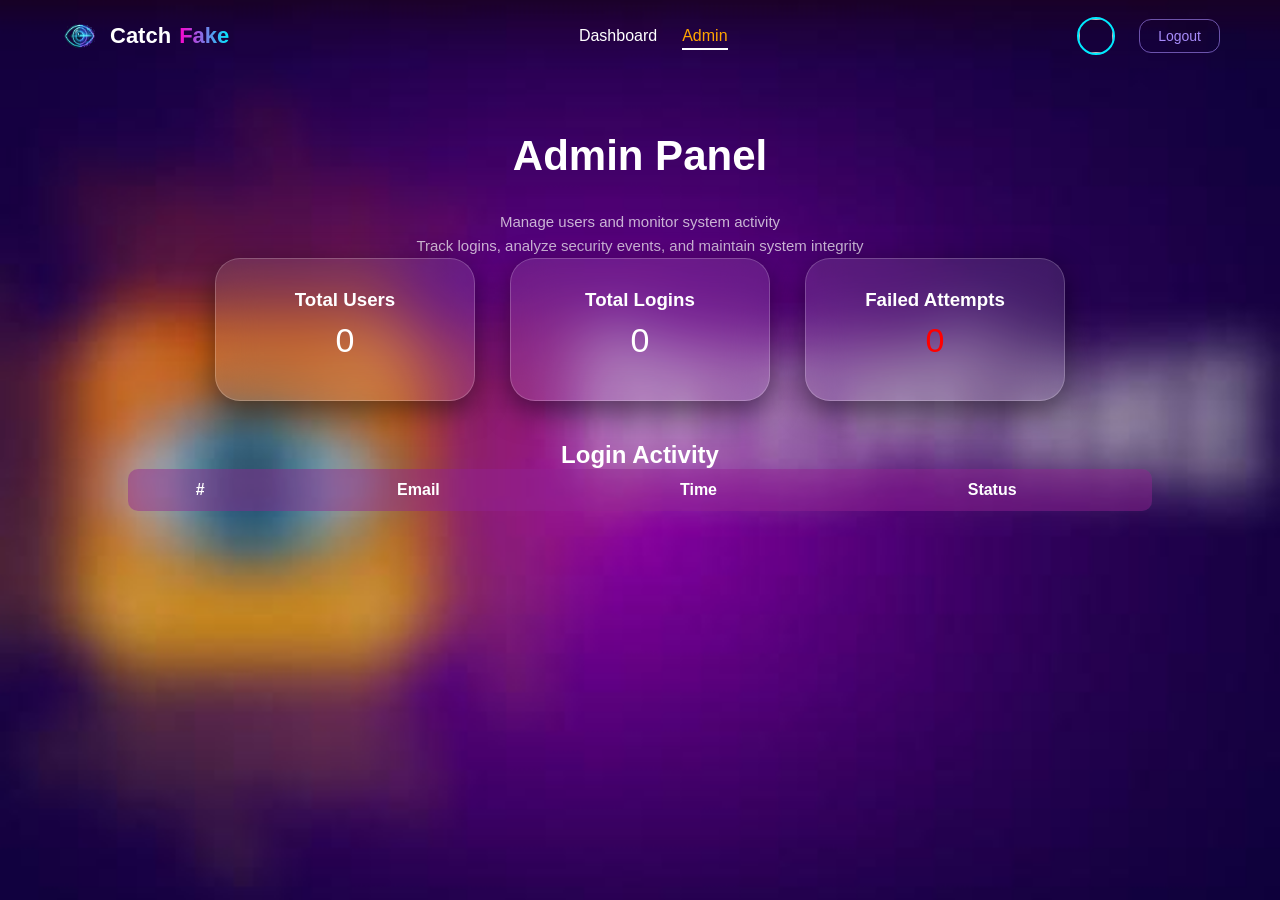
<file: pages/admin.html>
<!DOCTYPE html>
<html lang="en">
<head>
  <meta charset="UTF-8">
  <title>Admin Panel</title>

  <link rel="stylesheet" href="../css/global.css">
  <link rel="stylesheet" href="../css/dashboard.css">
</head>

<body>

<!-- NAVBAR -->
<nav class="navbar">

  <h2 class="logo-text">
    <img src="../assets/logo.png" class="logo-img">
    Catch <span>Fake</span>
  </h2>

  <div class="nav-links">
    <a href="dashboard.html">Dashboard</a>
    <a href="admin.html" class="active">Admin</a>
  </div>

  <div class="user-box">
    <img class="user-img">
    <span id="userName"></span>
    <a href="#" class="logout-btn" onclick="logout()">Logout</a>
  </div>

</nav>

<!-- ADMIN -->
<div class="dashboard">

  <h1>Admin Panel</h1>
  <p class="admin-subtitle">
  Manage users and monitor system activity<br>
  Track logins, analyze security events, and maintain system integrity
</p>

  <!-- Cards -->
  <div class="cards">

    <div class="card">
      <h3>Total Users</h3>
      <p class="number" id="usersCount">0</p>
    </div>

    <div class="card">
      <h3>Total Logins</h3>
      <p class="number" id="loginsCount">0</p>
    </div>

    <div class="card">
      <h3>Failed Attempts</h3>
      <p class="number fake" id="failedCount">0</p>
    </div>

  </div>

  <!-- Login Activity -->
  <div class="table-section">

    <h2>Login Activity</h2>

    <table>
      <tr>
        <th>#</th>
        <th>Email</th>
        <th>Time</th>
        <th>Status</th>
      </tr>

      <tbody id="activityTable"></tbody>

    </table>

  </div>

</div>

<script src="../js/auth.js"></script>
<script src="../js/admin.js"></script>

</body>
</html>
</file>
<file: css/global.css>
/* Reset */
* {
  margin: 0;
  padding: 0;
  box-sizing: border-box;
}

/* Body */
body {
  font-family: Arial, sans-serif;
  min-height: 100vh;
  background: url("../assets/bg.jpg") no-repeat center/cover;
  color: white;
}

/* ================= NAVBAR ================= */
.navbar {
  display: flex;
  justify-content: space-between;
  align-items: center;
  padding: 15px 60px;
}
/* Logo */
.logo-text {
  display: flex;
  align-items: center;
  gap: 8px;
  font-size: 22px;
  font-weight: bold;
  color: white;
}

.logo-img {
  width: 42px;
  height: 42px;
  border-radius: 50%;
  transition: 0.3s;
}

.logo-text:hover .logo-img {
  transform: scale(1.1);
  box-shadow: 0 0 10px #00eaff;
}

/* Fake animation */
.logo-text span {
  background: linear-gradient(90deg, #ff00cc, #00eaff, #ff00cc);
  background-size: 200%;
  -webkit-background-clip: text;
  -webkit-text-fill-color: transparent;
  animation: moveGlow 3s linear infinite;
}

@keyframes moveGlow {
  0% { background-position: 0%; }
  100% { background-position: 200%; }
}

/* Links */
.nav-links {
  display: flex;
  align-items: center;
  gap: 25px;
}

.nav-links a {
  color: white;
  text-decoration: none;
  position: relative;
  transition: 0.3s;
}

.nav-links a:hover {
  transform: scale(1.05);
}

/* underline animation */
.nav-links a::after {
  content: "";
  position: absolute;
  left: 0;
  bottom: -5px;
  width: 0%;
  height: 2px;
  background: white;
  transition: 0.3s;
}

.nav-links a:hover::after {
  width: 100%;
}

/* Active */
.nav-links a.active {
  color: orange;
}

.nav-links a.active::after {
  width: 100%;
}

/* ================= BUTTONS ================= */

.login-btn {
  padding: 8px 20px;
  border-radius: 20px;
  background: linear-gradient(45deg, #ffd200, #ff7a18);
  color: white;
  font-weight: bold;
  transition: 0.3s;
}

.login-btn::after {
  display: none !important;
}

.login-btn:hover {
  transform: scale(1.08);
  box-shadow: 0 0 10px #ffd200, 0 0 20px #ff7a18;
}

.signup-btn {
  padding: 8px 20px;
  border-radius: 20px;
  background: linear-gradient(45deg, #7b2ff7, #f107a3);
  color: white;
  transition: 0.3s;
}

.signup-btn::after {
  display: none !important;
}

.signup-btn:hover {
  transform: scale(1.08);
  box-shadow: 0 0 10px #7b2ff7, 0 0 20px #f107a3;
}

/* ================= USER ================= */
.user-box {
  display: flex;
  align-items: center;
  gap: 12px;
}

/* Avatar */
.user-img {
  width: 38px;
  height: 38px;
  border-radius: 50%;
  border: 2px solid #00eaff;
  transition: 0.3s;
}

.user-img:hover {
  transform: scale(1.1);
  box-shadow: 
    0 0 10px #00eaff,
    0 0 20px #00eaff,
    0 0 30px rgba(0, 234, 255, 0.5);
}

/* Username */
#userName {
  font-weight: bold;
  transition: 0.3s;
}

#userName:hover {
  text-shadow: 0 0 8px rgba(255,255,255,0.8);
}

/* ================= LOGOUT ================= */
.logout-btn {
  padding: 8px 18px;
  border-radius: 12px;

  background: transparent;
  color: #a78bfa;

  border: 1px solid rgba(167, 139, 250, 0.6);

  font-size: 14px;
  font-weight: 500;

  display: flex;
  align-items: center;
  gap: 6px;

  cursor: pointer;
  text-decoration: none;

  transition: all 0.25s ease;
}
.logout-btn::after {
  content: none !important;
}

/*  Hover */
.logout-btn:hover {
  background: rgba(167, 139, 250, 0.1);
  color: white;

  box-shadow:
    0 0 10px rgba(167, 139, 250, 0.6),
    0 0 20px rgba(167, 139, 250, 0.4);
}

/*  Click effect */
.logout-btn:active {
  transform: scale(0.92);
}


/* ================= RESPONSIVE ================= */

@media (max-width: 600px) {

  .navbar {
    flex-direction: column;
    gap: 15px;
    padding: 20px;
  }

  .nav-links {
    flex-direction: column;
    gap: 15px;
  }

}

/* ================= TOAST ================= */

.Toastify__toast {
  animation: fadeInDown 0.5s ease, fadeOut 0.5s ease 2.5s;
}

@keyframes fadeInDown {
  from {
    opacity: 0;
    transform: translateY(-20px);
  }
  to {
    opacity: 1;
    transform: translateY(0);
  }
}

@keyframes fadeOut {
  to {
    opacity: 0;
    transform: translateY(-10px);
  }
}

@keyframes shake {
  0% { transform: translateX(0); }
  25% { transform: translateX(-6px); }
  50% { transform: translateX(6px); }
  75% { transform: translateX(-6px); }
  100% { transform: translateX(0); }
}

.Toastify__toast {
  animation: shake 0.4s ease;
}
@keyframes fancyIn {
  0% {
    opacity: 0;
    transform: translateY(-20px) scale(0.9);
  }
  50% {
    transform: translateY(5px) scale(1.05);
  }
  100% {
    opacity: 1;
    transform: translateY(0) scale(1);
  }
}

.Toastify__toast {
  animation: fancyIn 0.5s ease;
}

.forgot-password {
  text-align: right;
    margin-bottom: 5px;

}

.forgot-password a {
  font-size: 13px;
  color: #3096a3;
  text-decoration: none;
  transition: 0.3s;
}

.forgot-password a:hover {
  text-decoration: underline;
  color: #ff00cc;
}
/* container center */
.container {
  display: flex;
  justify-content: center;
  align-items: center;
  height: 90vh;
}
</file>
<file: css/dashboard.css>
.dashboard {
  text-align: center;
  margin-top: 60px;
  animation: fade 0.7s ease;
}

@keyframes fade {
  from {opacity:0; transform: translateY(30px);}
  to {opacity:1; transform: translateY(0);}
}

.dashboard h1 {
  font-size: 42px;
  margin-bottom: 30px;
}

/* ================= CARDS ================= */

.cards {
  display: flex;
  justify-content: center;
  gap: 35px;
}

.card {
  width: 260px;
  padding: 30px;
  border-radius: 25px;

  backdrop-filter: blur(20px);
  background: rgba(255,255,255,0.1);
  border: 1px solid rgba(255,255,255,0.2);

  box-shadow: 0 10px 30px rgba(0,0,0,0.5);

  position: relative;
  overflow: hidden;

  transition: all 0.3s ease;
}

/* ✨ حركة ناعمة */
.card:hover {
  transform: translateY(-6px) scale(1.02);
  box-shadow: 0 15px 40px rgba(0,0,0,0.6);
}

/* 💎 لمعة متحركة */
.card::before {
  content: "";
  position: absolute;
  top: 0;
  left: -75%;
  width: 50%;
  height: 100%;
  background: linear-gradient(
    120deg,
    transparent,
    rgba(255,255,255,0.4),
    transparent
  );
  transform: skewX(-25deg);
}

.card:hover::before {
  animation: shine 0.8s;
}

@keyframes shine {
  100% {
    left: 125%;
  }
}

/* ================= NUMBERS ================= */

.number {
  font-size: 34px;
  margin: 10px 0;
}

.fake {
  color: red;
}

.real {
  color: lightgreen;
}

/* ================= BUTTON ================= */

.upload-btn {
  margin-top: 30px;
  padding: 15px 30px;

  border-radius: 30px;
  border: none;

  background: linear-gradient(to right, #6a00ff, #a100ff);
  color: white;

  cursor: pointer;
  transition: 0.3s;
}

.upload-btn:hover {
  transform: scale(1.05);
  box-shadow: 0 0 15px #a100ff;
}

/* ================= TABLE ================= */

.table-section {
  margin-top: 40px;
}

table {
  width: 80%;
  margin: auto;
  border-collapse: collapse;

  background: rgba(255,255,255,0.1);
  border-radius: 10px;
  overflow: hidden;
}

th, td {
  padding: 12px;
  text-align: center;
}

th {
  background: rgba(128,0,128,0.4);
}

.badge {
  padding: 4px 10px;
  border-radius: 10px;
  font-size: 12px;
}

.progress {
  width: 100px;
  height: 8px;
  background: rgba(255,255,255,0.2);
  border-radius: 10px;
}

.progress-fill {
  height: 100%;
  border-radius: 10px;
  background: gray;
}


.dashboard {
  text-align: center;
  margin-top: 60px;
  animation: fade 0.6s ease;
}

@keyframes fade {
  from {opacity:0; transform: translateY(20px);}
  to {opacity:1; transform: translateY(0);}
}
.admin-subtitle {
  margin-top: 10px;
  font-size: 15px;
  color: rgba(255, 255, 255, 0.7);
  line-height: 1.6;
}
</file>
